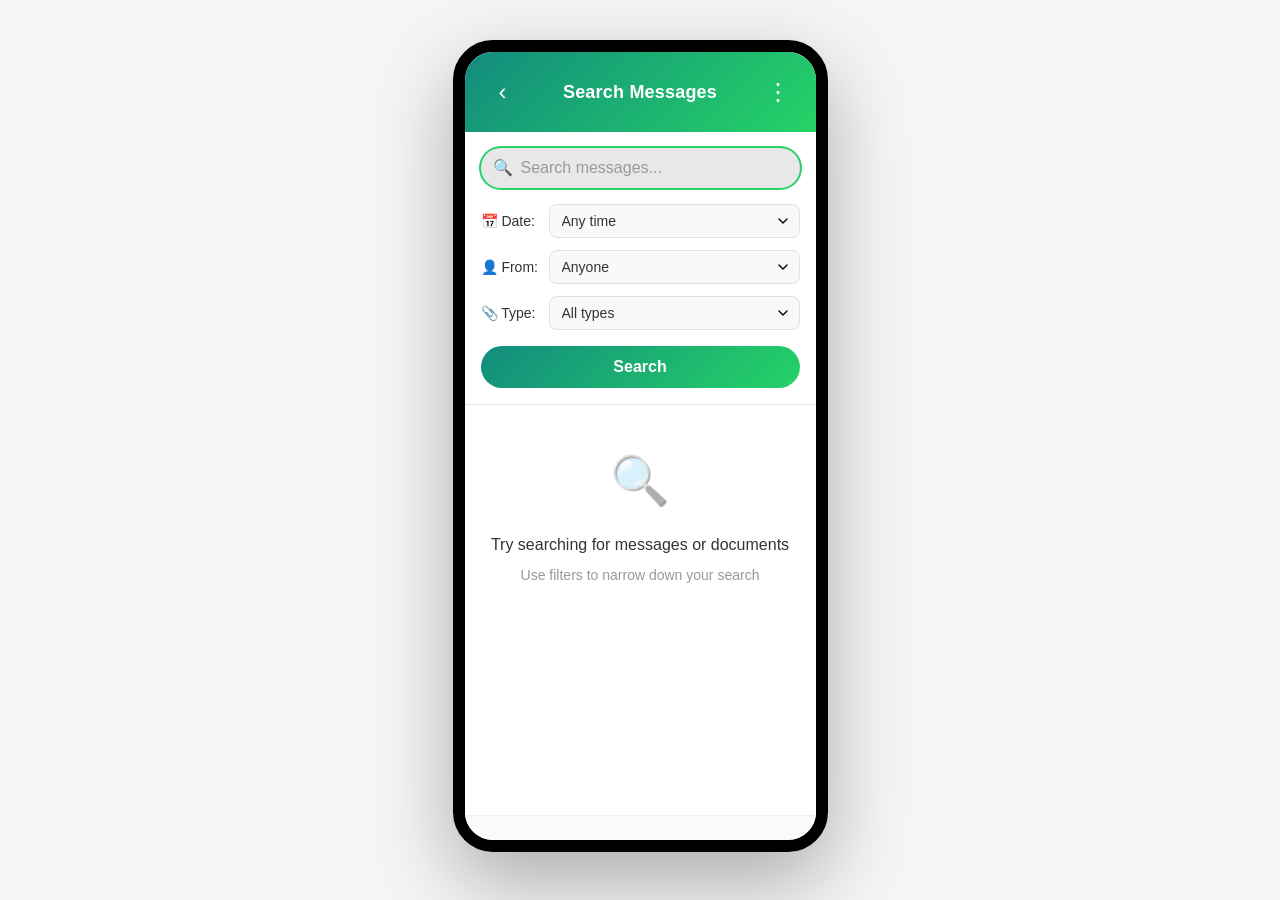
<file: task3_redesign/task3.html>
<!DOCTYPE html>
<html lang="en">
<head>
    <meta charset="UTF-8">
    <meta name="viewport" content="width=device-width, initial-scale=1.0">
    <title>WhatsApp Message Search - Redesigned</title>
    <link rel="stylesheet" href="task3.css">
</head>
<body>
    <!-- Mobile App Container: 375x812px - Standard iPhone dimensions -->
    <div class="mobile-container">
        
        <!-- Header Section: WhatsApp Style Navigation -->
        <header class="app-header">
            <div class="header-content">
                <button class="back-btn" id="backBtn" aria-label="Go back">
                    <span class="icon">‹</span>
                </button>
                <h1 class="header-title">Search Messages</h1>
                <button class="header-action" aria-label="More options">
                    <span class="icon">⋮</span>
                </button>
            </div>
        </header>

        <!-- Search Container: Main search interface -->
        <section class="search-section">
            <!-- Search Input Field: Where users type their query -->
            <div class="search-input-container">
                <span class="search-icon">🔍</span>
                <input 
                    type="text" 
                    id="searchInput" 
                    class="search-input" 
                    placeholder="Search messages..."
                    aria-label="Search messages"
                >
                <button class="clear-btn" id="clearBtn" aria-label="Clear search">
                    ✕
                </button>
            </div>

            <!-- Filter Controls: Advanced filtering options for refined search results -->
            <div class="filter-controls">
                <!-- Date Range Filter: Filter messages by time period -->
                <div class="filter-group">
                    <label for="dateFilter" class="filter-label">📅 Date:</label>
                    <select id="dateFilter" class="filter-select" aria-label="Filter by date range">
                        <option value="all">Any time</option>
                        <option value="24h">Last 24 hours</option>
                        <option value="week">Last week</option>
                        <option value="month">Last month</option>
                        <option value="custom">Custom range</option>
                    </select>
                </div>

                <!-- Sender Filter: Filter messages by who sent them -->
                <div class="filter-group">
                    <label for="senderFilter" class="filter-label">👤 From:</label>
                    <select id="senderFilter" class="filter-select" aria-label="Filter by sender">
                        <option value="all">Anyone</option>
                        <option value="sarah">Sarah</option>
                        <option value="john">John</option>
                        <option value="team">Team Chat</option>
                    </select>
                </div>

                <!-- Media Type Filter: Filter by message type (text, image, video, document) -->
                <div class="filter-group">
                    <label for="mediaFilter" class="filter-label">📎 Type:</label>
                    <select id="mediaFilter" class="filter-select" aria-label="Filter by media type">
                        <option value="all">All types</option>
                        <option value="text">Text only</option>
                        <option value="image">Images</option>
                        <option value="video">Videos</option>
                        <option value="document">Documents</option>
                    </select>
                </div>
            </div>

            <!-- Search Action Button: Trigger search with applied filters -->
            <button class="search-btn" id="searchBtn" aria-label="Search with filters">
                Search
            </button>
        </section>

        <!-- Results Container: Display search results or empty state -->
        <section class="results-section">
            
            <!-- Empty State: Shown when no search has been performed -->
            <div class="empty-state" id="emptyState">
                <div class="empty-state-icon">🔍</div>
                <p class="empty-state-text">Try searching for messages or documents</p>
                <p class="empty-state-subtext">Use filters to narrow down your search</p>
            </div>

            <!-- Results List: Contains search result cards -->
            <div class="results-list" id="resultsList">
                <!-- Messages will be dynamically inserted here by JavaScript -->
            </div>

            <!-- Loading State: Shown while search is in progress -->
            <div class="loading-state" id="loadingState">
                <div class="spinner"></div>
                <p>Searching...</p>
            </div>

            <!-- No Results State: Shown when search returns no matches -->
            <div class="no-results" id="noResults">
                <div class="no-results-icon">😕</div>
                <p class="no-results-text">No messages found</p>
                <p class="no-results-subtext">Try different keywords or adjust filters</p>
            </div>
        </section>

        <!-- Result Counter: Shows total number of results -->
        <div class="result-counter" id="resultCounter">
            <span id="resultCountText"></span>
        </div>
    </div>

    <!-- Sample Message Templates: Used by JavaScript to render search results -->
    <!-- Each message card includes: sender avatar, name, preview text with highlighting, timestamp, and media indicator -->
    <template id="messageTemplate">
        <div class="result-card">
            <!-- Avatar: Visual representation of the sender -->
            <div class="result-avatar" data-initial="">
            </div>
            
            <!-- Content Container: Message details -->
            <div class="result-content">
                <!-- Header: Sender name and timestamp -->
                <div class="result-header">
                    <span class="result-sender"></span>
                    <span class="result-time"></span>
                </div>
                
                <!-- Preview: Snippet of the message with keyword highlighting -->
                <div class="result-preview"></div>
                
                <!-- Media Badge: Indicates type of media (image, video, document) -->
                <div class="result-media-badge"></div>
            </div>
            
            <!-- Action Button: Navigate to this message in conversation -->
            <button class="result-action" aria-label="Jump to message">
                →
            </button>
        </div>
    </template>

    <script src="task3.js"></script>
</body>
</html>
</file>
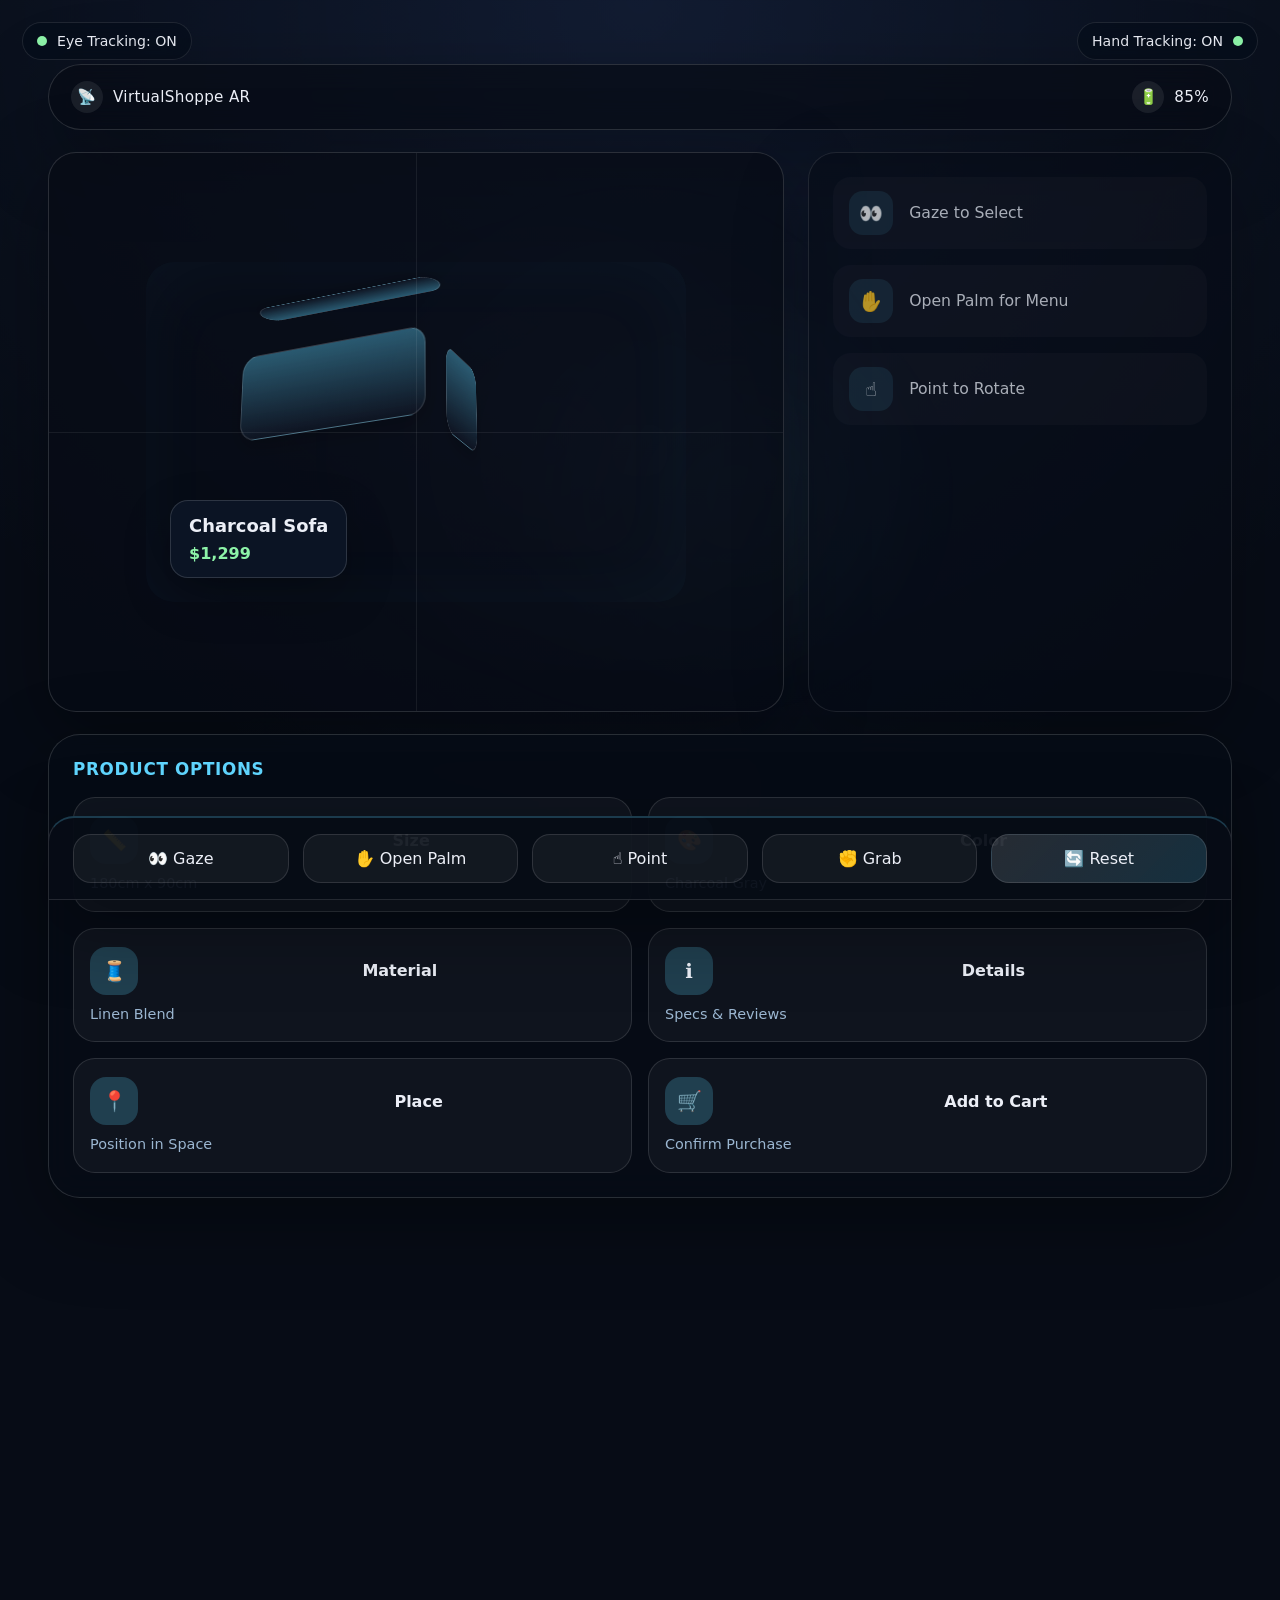
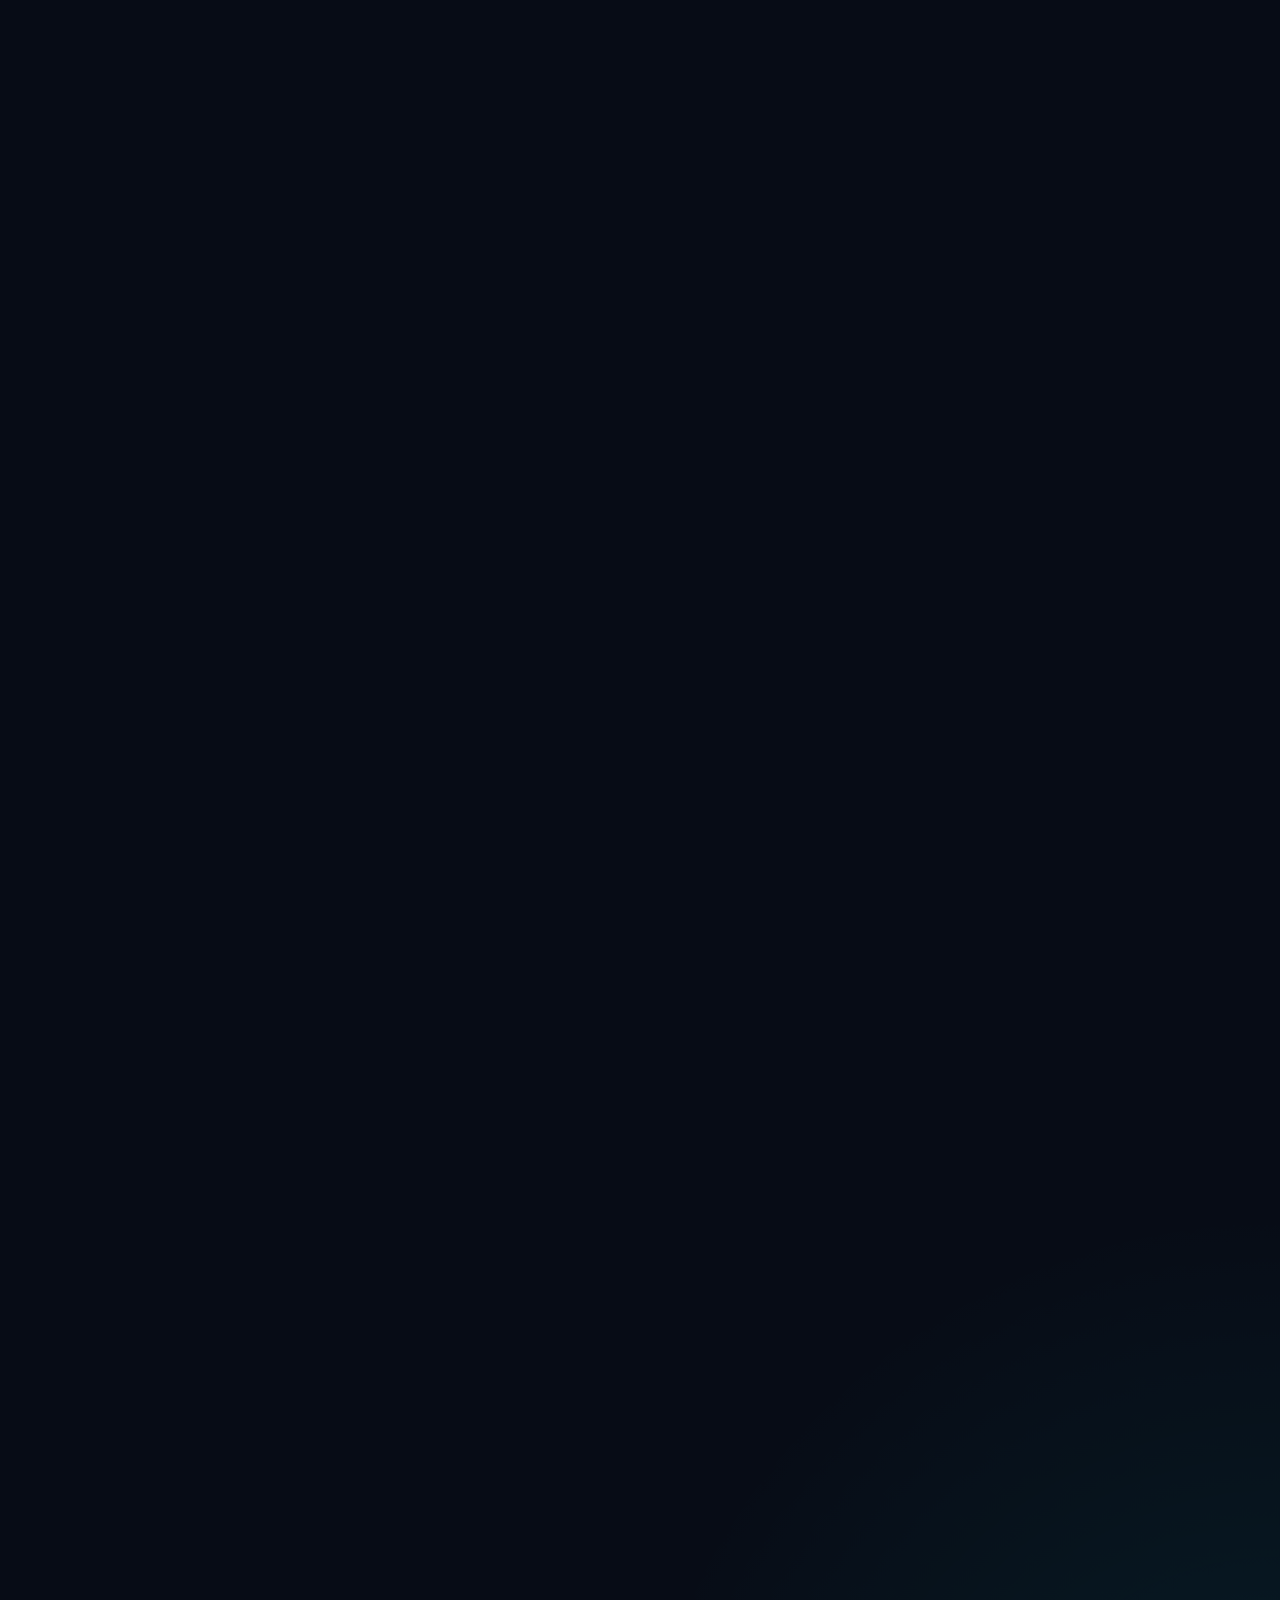
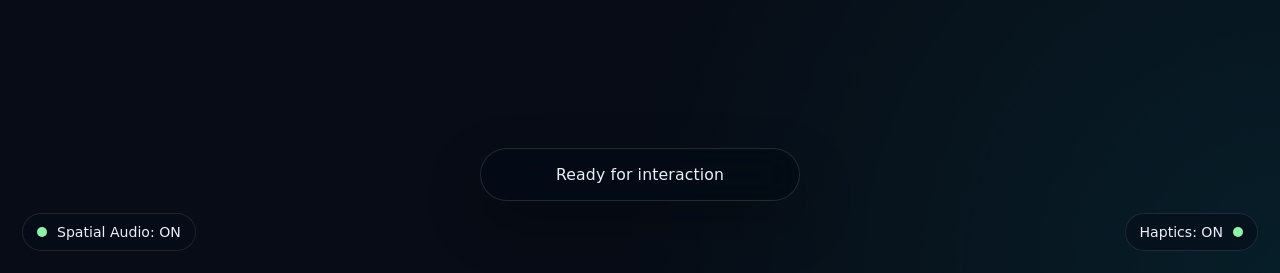
<file: task4/task4.html>
<!DOCTYPE html>
<html lang="en">
<head>
    <meta charset="UTF-8">
    <meta name="viewport" content="width=device-width, initial-scale=1.0">
    <title>VirtualShoppe AR - Spatial UI Prototype</title>
    <link rel="stylesheet" href="task4.css">
</head>
<body>
    <!-- VR Environment Container: Dark, immersive background simulating VR experience -->
    <div class="vr-environment">
        
        <!-- Background: Simulated 3D space with depth effect -->
        <div class="vr-background">
            <div class="bg-layer bg-layer-1"></div>
            <div class="bg-layer bg-layer-2"></div>
            <div class="bg-layer bg-layer-3"></div>
        </div>

        <!-- HUD (Heads-Up Display): Main interactive interface -->
        <div class="hud-container">

            <!-- Top Status Bar: Displays system information and battery status -->
            <div class="status-bar">
                <div class="status-item">
                    <span class="icon">📡</span>
                    <span class="text">VirtualShoppe AR</span>
                </div>
                <div class="status-item">
                    <span class="icon">🔋</span>
                    <span class="text">85%</span>
                </div>
            </div>

            <!-- Central Display Area: Main product visualization zone -->
            <div class="central-display">
                
                <!-- 3D Product Viewer: Where furniture is displayed and manipulated -->
                <div class="product-viewer" id="productViewer">
                    <div class="product-container" id="productContainer">
                        <!-- 3D Product Model Representation -->
                        <div class="furniture-item sofa" id="furnitureItem">
                            <div class="furniture-top"></div>
                            <div class="furniture-front"></div>
                            <div class="furniture-side"></div>
                        </div>
                        
                        <!-- Product Info Overlay: Shows current selection details -->
                        <div class="product-info" id="productInfo">
                            <div class="product-name">Modern Sofa</div>
                            <div class="product-price">$1,299</div>
                        </div>
                    </div>

                    <!-- Spatial Grid: Shows valid placement zones and measurements -->
                    <div class="spatial-grid" id="spatialGrid">
                        <div class="grid-line horizontal"></div>
                        <div class="grid-line vertical"></div>
                    </div>
                </div>

                <!-- Gesture Guide Panel: Educates user on available interactions -->
                <div class="gesture-guide" id="gestureGuide">
                    <div class="gesture-item">
                        <span class="gesture-icon">👀</span>
                        <span class="gesture-text">Gaze to Select</span>
                    </div>
                    <div class="gesture-item">
                        <span class="gesture-icon">✋</span>
                        <span class="gesture-text">Open Palm for Menu</span>
                    </div>
                    <div class="gesture-item">
                        <span class="gesture-icon">☝️</span>
                        <span class="gesture-text">Point to Rotate</span>
                    </div>
                </div>
            </div>

            <!-- Contextual Menu: Floats in user's field of view, reacts to attention -->
            <div class="contextual-menu" id="contextualMenu">
                <div class="menu-title">Product Options</div>
                <div class="menu-options">
                    
                    <!-- Size Option: Adjust furniture dimensions -->
                    <button class="menu-option size-option" id="sizeOption" 
                            data-action="size" aria-label="Adjust furniture size">
                        <span class="option-icon">📏</span>
                        <span class="option-label">Size</span>
                        <span class="option-desc">180cm x 90cm</span>
                    </button>

                    <!-- Color Option: Choose from available colors -->
                    <button class="menu-option color-option" id="colorOption" 
                            data-action="color" aria-label="Change furniture color">
                        <span class="option-icon">🎨</span>
                        <span class="option-label">Color</span>
                        <span class="option-desc">Charcoal Gray</span>
                    </button>

                    <!-- Material Option: Select material/fabric type -->
                    <button class="menu-option material-option" id="materialOption" 
                            data-action="material" aria-label="Change furniture material">
                        <span class="option-icon">🧵</span>
                        <span class="option-label">Material</span>
                        <span class="option-desc">Linen Blend</span>
                    </button>

                    <!-- Info Option: Display detailed product information -->
                    <button class="menu-option info-option" id="infoOption" 
                            data-action="info" aria-label="View product information">
                        <span class="option-icon">ℹ️</span>
                        <span class="option-label">Details</span>
                        <span class="option-desc">Specs & Reviews</span>
                    </button>

                    <!-- Placement Option: Adjust spatial positioning -->
                    <button class="menu-option placement-option" id="placementOption" 
                            data-action="placement" aria-label="Adjust furniture placement">
                        <span class="option-icon">📍</span>
                        <span class="option-label">Place</span>
                        <span class="option-desc">Position in Space</span>
                    </button>

                    <!-- Cart Option: Add item to shopping cart -->
                    <button class="menu-option cart-option" id="cartOption" 
                            data-action="cart" aria-label="Add to cart">
                        <span class="option-icon">🛒</span>
                        <span class="option-label">Add to Cart</span>
                        <span class="option-desc">Confirm Purchase</span>
                    </button>
                </div>
            </div>

            <!-- Size Control Panel: Appears when size adjustment is selected -->
            <div class="control-panel size-panel" id="sizePanel">
                <div class="panel-header">Adjust Dimensions</div>
                <div class="size-control">
                    <label>Width</label>
                    <input type="range" id="widthSlider" min="140" max="220" value="180" 
                           class="control-slider" aria-label="Width slider">
                    <span class="value-display" id="widthValue">180</span> cm
                </div>
                <div class="size-control">
                    <label>Depth</label>
                    <input type="range" id="depthSlider" min="60" max="120" value="90" 
                           class="control-slider" aria-label="Depth slider">
                    <span class="value-display" id="depthValue">90</span> cm
                </div>
                <div class="size-control">
                    <label>Height</label>
                    <input type="range" id="heightSlider" min="70" max="100" value="85" 
                           class="control-slider" aria-label="Height slider">
                    <span class="value-display" id="heightValue">85</span> cm
                </div>
                <button class="apply-btn" id="applySizeBtn">Apply Changes</button>
            </div>

            <!-- Color Selection Panel: Appears when color adjustment is selected -->
            <div class="control-panel color-panel" id="colorPanel">
                <div class="panel-header">Select Color</div>
                <div class="color-options">
                    <button class="color-swatch" id="colorCharcoal" data-color="charcoal" 
                            style="background-color: #3a3a3a;" aria-label="Charcoal gray"></button>
                    <button class="color-swatch" id="colorWhite" data-color="white" 
                            style="background-color: #e8e8e8;" aria-label="Pearl white"></button>
                    <button class="color-swatch" id="colorNavy" data-color="navy" 
                            style="background-color: #1a3a4a;" aria-label="Navy blue"></button>
                    <button class="color-swatch" id="colorCream" data-color="cream" 
                            style="background-color: #d4c4a8;" aria-label="Cream beige"></button>
                    <button class="color-swatch" id="colorTeal" data-color="teal" 
                            style="background-color: #2a7a8a;" aria-label="Teal green"></button>
                </div>
                <button class="apply-btn" id="applyColorBtn">Apply Color</button>
            </div>

            <!-- Information Panel: Displays detailed product specs and reviews -->
            <div class="control-panel info-panel" id="infoPanel">
                <div class="panel-header">Product Details</div>
                <div class="info-content">
                    <div class="info-section">
                        <h4>Specifications</h4>
                        <ul>
                            <li>Material: Premium Linen Blend</li>
                            <li>Frame: Hardwood + Metal Springs</li>
                            <li>Dimensions: 180×90×85 cm</li>
                            <li>Weight: 45 kg</li>
                            <li>Color Options: 5+ colors</li>
                        </ul>
                    </div>
                    <div class="info-section">
                        <h4>Features</h4>
                        <ul>
                            <li>✓ Removable Cushion Covers</li>
                            <li>✓ Modular Design</li>
                            <li>✓ British Craftsmanship</li>
                            <li>✓ 12-Year Warranty</li>
                        </ul>
                    </div>
                </div>
                <button class="apply-btn" id="closeInfoBtn">Close</button>
            </div>

            <!-- Placement Grid Panel: Shows spatial placement options -->
            <div class="control-panel placement-panel" id="placementPanel">
                <div class="panel-header">Room Placement</div>
                <div class="room-preview">
                    <!-- Top-down room view showing furniture placement -->
                    <div class="room-canvas">
                        <div class="room-wall wall-top"></div>
                        <div class="room-wall wall-left"></div>
                        <div class="room-wall wall-right"></div>
                        <div class="room-wall wall-bottom"></div>
                        <div class="furniture-preview" id="furniturePreview"></div>
                    </div>
                </div>
                <div class="placement-buttons">
                    <button class="placement-preset" id="placementA" data-position="a">Position A</button>
                    <button class="placement-preset" id="placementB" data-position="b">Position B</button>
                    <button class="placement-preset" id="placementC" data-position="c">Position C</button>
                </div>
                <button class="apply-btn" id="applyPlacementBtn">Apply Placement</button>
            </div>

            <!-- Bottom Control Bar: Gesture simulation buttons for web prototype -->
            <div class="control-bar">
                <button class="control-btn" id="gazeBtn" aria-label="Simulate gaze selection">
                    👀 Gaze
                </button>
                <button class="control-btn" id="palmBtn" aria-label="Simulate palm gesture">
                    ✋ Open Palm
                </button>
                <button class="control-btn" id="pointBtn" aria-label="Simulate pointing gesture">
                    ☝️ Point
                </button>
                <button class="control-btn" id="grabBtn" aria-label="Simulate grab gesture">
                    ✊ Grab
                </button>
                <button class="control-btn reset-btn" id="resetBtn" aria-label="Reset view">
                    🔄 Reset
                </button>
            </div>

            <!-- Interaction Feedback Panel: Shows detected gestures and actions -->
            <div class="interaction-feedback" id="interactionFeedback">
                <div class="feedback-label">Ready for interaction</div>
            </div>

        </div>

        <!-- Corner Indicators: Show system state and tracking status -->
        <div class="corner-indicator top-left">
            <span class="indicator-dot"></span>
            <span>Eye Tracking: ON</span>
        </div>
        <div class="corner-indicator top-right">
            <span>Hand Tracking: ON</span>
            <span class="indicator-dot"></span>
        </div>
        <div class="corner-indicator bottom-left">
            <span class="indicator-dot"></span>
            <span>Spatial Audio: ON</span>
        </div>
        <div class="corner-indicator bottom-right">
            <span>Haptics: ON</span>
            <span class="indicator-dot"></span>
        </div>

    </div>

    <script src="task4.js"></script>
</body>
</html>
</file>
<file: task3_redesign/task3.css>
/* ========================================
   Task 3: WhatsApp Message Search Redesign
   CSS Stylesheet
   
   Design Philosophy:
   - Mobile-first approach (375x812px iPhone dimensions)
   - Minimalist design following WhatsApp's aesthetic
   - Accessibility-focused with clear contrast and readable typography
   - Touch-friendly interface with appropriate target sizes
   ======================================== */

/* ========================================
   1. GLOBAL STYLES & RESET
   ======================================== */

* {
    margin: 0;
    padding: 0;
    box-sizing: border-box;
}

body {
    font-family: -apple-system, BlinkMacSystemFont, 'Segoe UI', Roboto, Oxygen, Ubuntu, Cantarell, sans-serif;
    background-color: #f5f5f5;
    color: #333;
    line-height: 1.5;
}

/* ========================================
   2. MOBILE CONTAINER
   
   Purpose: Simulates an iPhone screen (375x812px)
   - Centered on desktop for demonstration
   - Box shadow creates visual separation
   - Rounded corners match modern phone design
   ======================================== */

.mobile-container {
    /* iPhone SE/11 dimensions (375x812px) */
    width: 375px;
    height: 812px;
    
    /* Centered on screen */
    margin: 20px auto;
    
    /* Visual separation and depth */
    background-color: #fff;
    border-radius: 40px;
    box-shadow: 0 20px 60px rgba(0, 0, 0, 0.3);
    
    /* Create internal scroll area */
    overflow: hidden;
    display: flex;
    flex-direction: column;
    
    /* Add status bar simulation */
    border: 12px solid #000;
}

/* ========================================
   3. APP HEADER
   
   Purpose: Navigation header consistent with WhatsApp
   - Fixed positioning for persistent navigation
   - Green accent color (#25D366) matches WhatsApp brand
   - Flexbox layout for alignment
   ======================================== */

.app-header {
    /* Fixed header that stays at top when scrolling */
    background: linear-gradient(135deg, #128c7e 0%, #25D366 100%);
    color: white;
    padding: 12px 0;
    box-shadow: 0 2px 8px rgba(0, 0, 0, 0.1);
    flex-shrink: 0;
}

.header-content {
    /* Flexbox layout for header elements */
    display: flex;
    align-items: center;
    justify-content: space-between;
    padding: 8px 16px;
    height: 56px;
}

.header-title {
    /* Main title styling */
    font-size: 18px;
    font-weight: 600;
    flex: 1;
    text-align: center;
    letter-spacing: 0.2px;
}

.back-btn,
.header-action {
    /* Header buttons: back and menu */
    background: none;
    border: none;
    color: white;
    font-size: 24px;
    cursor: pointer;
    padding: 8px;
    width: 44px;
    height: 44px;
    
    /* Touch-friendly size: 44x44px minimum for WCAG compliance */
    display: flex;
    align-items: center;
    justify-content: center;
    
    /* Smooth interaction feedback */
    transition: opacity 0.2s ease;
    border-radius: 50%;
}

.back-btn:active,
.header-action:active {
    opacity: 0.7;
    background-color: rgba(255, 255, 255, 0.2);
}

/* ========================================
   4. SEARCH SECTION
   
   Purpose: Main search interface with input and filters
   - Organized layout with clear visual hierarchy
   - Consistent spacing using 8px grid system
   - Responsive filter layout
   ======================================== */

.search-section {
    padding: 16px;
    background-color: #fff;
    border-bottom: 1px solid #e5e5e5;
    flex-shrink: 0;
}

/* Search Input Container: Text field with icons */
.search-input-container {
    position: relative;
    display: flex;
    align-items: center;
    background-color: #f0f0f0;
    border-radius: 24px;
    padding: 0 12px;
    margin-bottom: 16px;
    height: 40px;
    
    /* Visual feedback on focus */
    transition: background-color 0.2s ease;
}

.search-input-container:focus-within {
    background-color: #e8e8e8;
    box-shadow: 0 0 0 2px #25D366;
}

.search-icon {
    font-size: 16px;
    margin-right: 8px;
    color: #999;
}

.search-input {
    /* Input field styling */
    flex: 1;
    border: none;
    background: none;
    font-size: 16px;
    outline: none;
    color: #333;
    padding: 8px 0;
}

.search-input::placeholder {
    color: #999;
}

.clear-btn {
    /* Clear button: removes search text */
    background: none;
    border: none;
    color: #999;
    font-size: 18px;
    cursor: pointer;
    padding: 0;
    width: 24px;
    height: 24px;
    display: flex;
    align-items: center;
    justify-content: center;
    transition: color 0.2s ease;
}

.clear-btn:active {
    color: #333;
}

/* Filter Controls: Advanced search options */
.filter-controls {
    display: flex;
    flex-direction: column;
    gap: 12px;
    margin-bottom: 16px;
}

.filter-group {
    display: flex;
    align-items: center;
    gap: 8px;
}

.filter-label {
    /* Labels for filter dropdowns */
    font-size: 14px;
    font-weight: 500;
    color: #333;
    min-width: 60px;
    white-space: nowrap;
}

.filter-select {
    /* Dropdown menus for each filter type */
    flex: 1;
    padding: 8px 12px;
    border: 1px solid #e0e0e0;
    border-radius: 8px;
    font-size: 14px;
    color: #333;
    background-color: #f9f9f9;
    cursor: pointer;
    
    /* Smooth styling transitions */
    transition: border-color 0.2s ease, background-color 0.2s ease;
    
    /* Remove default appearance on some browsers */
    appearance: none;
    -webkit-appearance: none;
    padding-right: 24px;
    background-image: url("data:image/svg+xml;charset=UTF-8,%3csvg xmlns='http://www.w3.org/2000/svg' viewBox='0 0 24 24' fill='none' stroke='currentColor' stroke-width='2' stroke-linecap='round' stroke-linejoin='round'%3e%3cpolyline points='6 9 12 15 18 9'%3e%3c/polyline%3e%3c/svg%3e");
    background-repeat: no-repeat;
    background-position: right 8px center;
    background-size: 16px;
}

.filter-select:focus {
    outline: none;
    border-color: #25D366;
    background-color: #fff;
}

.filter-select:hover {
    border-color: #ccc;
}

/* Search Button: Triggers the search operation */
.search-btn {
    /* Primary action button */
    width: 100%;
    padding: 12px 16px;
    background: linear-gradient(135deg, #128c7e 0%, #25D366 100%);
    color: white;
    border: none;
    border-radius: 24px;
    font-size: 16px;
    font-weight: 600;
    cursor: pointer;
    transition: opacity 0.2s ease, transform 0.1s ease;
    
    /* Touch feedback */
    active: pointer-events, none;
}

.search-btn:active {
    opacity: 0.8;
    transform: scale(0.98);
}

.search-btn:disabled {
    opacity: 0.5;
    cursor: not-allowed;
}

/* ========================================
   5. RESULTS SECTION
   
   Purpose: Display search results with multiple states
   - Empty state: guidance when no search performed
   - Loading state: feedback while searching
   - No results: helpful message when no matches found
   - Results list: scrollable container for result cards
   ======================================== */

.results-section {
    flex: 1;
    overflow-y: auto;
    background-color: #fff;
    display: flex;
    flex-direction: column;
}

/* Empty State: Initial state before search */
.empty-state {
    display: flex;
    flex-direction: column;
    align-items: center;
    justify-content: center;
    padding: 40px 20px;
    text-align: center;
    color: #999;
}

.empty-state-icon {
    font-size: 48px;
    margin-bottom: 16px;
    opacity: 0.5;
}

.empty-state-text {
    font-size: 16px;
    font-weight: 500;
    color: #333;
    margin-bottom: 8px;
}

.empty-state-subtext {
    font-size: 14px;
    color: #999;
}

/* Loading State: Visual feedback while searching */
.loading-state {
    display: none;
    flex: 1;
    align-items: center;
    justify-content: center;
    flex-direction: column;
    padding: 40px 20px;
    text-align: center;
    color: #999;
}

.loading-state.active {
    display: flex;
}

.spinner {
    /* Animated loading spinner */
    width: 40px;
    height: 40px;
    border: 4px solid #f0f0f0;
    border-top: 4px solid #25D366;
    border-radius: 50%;
    animation: spin 1s linear infinite;
    margin-bottom: 16px;
}

@keyframes spin {
    0% { transform: rotate(0deg); }
    100% { transform: rotate(360deg); }
}

/* No Results State: When search returns empty */
.no-results {
    display: none;
    flex: 1;
    align-items: center;
    justify-content: center;
    flex-direction: column;
    padding: 40px 20px;
    text-align: center;
    color: #999;
}

.no-results.active {
    display: flex;
}

.no-results-icon {
    font-size: 48px;
    margin-bottom: 16px;
    opacity: 0.5;
}

.no-results-text {
    font-size: 16px;
    font-weight: 500;
    color: #333;
    margin-bottom: 8px;
}

.no-results-subtext {
    font-size: 14px;
    color: #999;
}

/* Results List: Container for search result cards */
.results-list {
    width: 100%;
    padding: 8px 0;
}

/* ========================================
   6. RESULT CARD
   
   Purpose: Individual search result display
   - Shows message preview with context
   - Uses avatar + initials for sender identification
   - Includes timestamp and media indicator
   - Interactive element to navigate to message
   ======================================== */

.result-card {
    /* Container for each search result */
    display: flex;
    align-items: flex-start;
    padding: 12px 16px;
    border-bottom: 1px solid #f0f0f0;
    cursor: pointer;
    transition: background-color 0.2s ease;
    
    /* Hover feedback for desktop, touch feedback for mobile */
    gap: 12px;
}

.result-card:active {
    background-color: #f5f5f5;
}

.result-card:last-child {
    border-bottom: none;
}

/* Avatar: Visual representation of sender */
.result-avatar {
    width: 44px;
    height: 44px;
    border-radius: 50%;
    background: linear-gradient(135deg, #25D366 0%, #128c7e 100%);
    color: white;
    display: flex;
    align-items: center;
    justify-content: center;
    font-weight: 600;
    font-size: 16px;
    flex-shrink: 0;
}

/* Content Container: Message details */
.result-content {
    flex: 1;
    min-width: 0;
}

/* Header: Sender name and timestamp */
.result-header {
    display: flex;
    justify-content: space-between;
    align-items: baseline;
    margin-bottom: 4px;
    gap: 8px;
}

.result-sender {
    font-weight: 600;
    color: #333;
    font-size: 15px;
}

.result-time {
    font-size: 12px;
    color: #999;
    white-space: nowrap;
}

/* Preview: Message snippet with highlighted keyword */
.result-preview {
    font-size: 14px;
    color: #555;
    line-height: 1.4;
    
    /* Prevent text overflow on small screens */
    overflow: hidden;
    text-overflow: ellipsis;
    display: -webkit-box;
    -webkit-line-clamp: 2;
    -webkit-box-orient: vertical;
    word-break: break-word;
}

/* Highlight searched keyword in preview */
.result-preview ::highlight(search-results) {
    background-color: #fff3cd;
    color: #333;
    font-weight: 600;
}

/* Media Badge: Indicator for message type */
.result-media-badge {
    display: inline-block;
    font-size: 12px;
    color: #25D366;
    font-weight: 500;
    margin-top: 4px;
}

/* Action Button: Navigate to message */
.result-action {
    background: none;
    border: none;
    color: #25D366;
    font-size: 20px;
    cursor: pointer;
    padding: 8px;
    width: 44px;
    height: 44px;
    
    /* Center the icon */
    display: flex;
    align-items: center;
    justify-content: center;
    
    /* Touch-friendly size */
    border-radius: 50%;
    transition: background-color 0.2s ease;
    flex-shrink: 0;
}

.result-action:active {
    background-color: #f0f0f0;
}

/* ========================================
   7. RESULT COUNTER
   
   Purpose: Display number of results found
   - Positioned at bottom of results section
   - Provides quick information about result count
   ======================================== */

.result-counter {
    padding: 12px 16px;
    text-align: center;
    font-size: 12px;
    color: #999;
    background-color: #fafafa;
    border-top: 1px solid #f0f0f0;
    flex-shrink: 0;
}

#resultCountText {
    font-weight: 500;
}

/* ========================================
   8. UTILITY STATES
   
   Purpose: Control visibility of UI elements
   ======================================== */

.hidden {
    display: none !important;
}

.visible {
    display: block !important;
}

/* ========================================
   9. RESPONSIVE DESIGN & ACCESSIBILITY
   
   Purpose: Ensure usability across devices and for all users
   ======================================== */

/* Tablet and larger screens: Show larger mockup */
@media (min-width: 768px) {
    .mobile-container {
        margin: 40px auto;
        box-shadow: 0 30px 80px rgba(0, 0, 0, 0.3);
    }
}

/* Reduced Motion: Respect prefers-reduced-motion setting */
@media (prefers-reduced-motion: reduce) {
    * {
        animation-duration: 0.01ms !important;
        animation-iteration-count: 1 !important;
        transition-duration: 0.01ms !important;
    }
}

/* High Contrast Mode: Improve visibility in high contrast */
@media (prefers-contrast: more) {
    .search-input-container {
        border: 2px solid #333;
    }
    
    .filter-select {
        border-width: 2px;
    }
    
    .search-btn {
        border: 2px solid #000;
    }
}

/* Dark Mode Support: Respect system dark mode preference */
@media (prefers-color-scheme: dark) {
    .mobile-container,
    .search-section,
    .results-section {
        background-color: #1a1a1a;
        color: #e0e0e0;
    }
    
    .search-input {
        color: #e0e0e0;
    }
    
    .search-input-container {
        background-color: #333;
    }
    
    .result-preview {
        color: #ccc;
    }
    
    .filter-select {
        background-color: #333;
        color: #e0e0e0;
        border-color: #555;
    }
}
</file>
<file: task4/task4.css>
/* Task 4 AR/VR Prototype CSS
   This stylesheet creates a dark immersive environment with HUD styling,
   spatial depth cues, and responsive transitions to simulate AR/VR interactions. */

:root {
    color-scheme: dark;
    --bg: #070c16;
    --surface: rgba(14, 24, 40, 0.85);
    --surface-strong: rgba(6, 16, 32, 0.96);
    --text: #eceff7;
    --accent: #60d6ff;
    --accent-strong: #75e8ff;
    --success: #8df3a8;
    --warning: #ffd475;
    --muted: #9bb6d1;
    --border: rgba(255, 255, 255, 0.14);
    --shadow: 0 24px 80px rgba(0, 0, 0, 0.35);
    --radius: 24px;
    --panel-radius: 28px;
}

* {
    box-sizing: border-box;
}

html, body {
    margin: 0;
    min-height: 100%;
    font-family: Inter, system-ui, -apple-system, BlinkMacSystemFont, "Segoe UI", sans-serif;
    background: radial-gradient(circle at top, rgba(98, 144, 255, 0.12), transparent 24%),
                radial-gradient(circle at bottom right, rgba(0, 244, 255, 0.08), transparent 18%),
                var(--bg);
    color: var(--text);
}

body {
    overflow-x: hidden;
    overflow-y: auto;
}

button {
    font: inherit;
    color: inherit;
    background: none;
    border: none;
    cursor: pointer;
}

button:focus-visible,
input:focus-visible {
    outline: 2px solid var(--accent);
    outline-offset: 4px;
}

.vr-environment {
    position: relative;
    width: 100%;
    min-height: 100vh;
    overflow: visible;
    display: flex;
    align-items: flex-start;
    justify-content: center;
    padding: 40px 0;
}

.vr-background {
    position: fixed;
    inset: 0;
    overflow: hidden;
    z-index: 0;
}

.bg-layer {
    position: absolute;
    inset: 0;
    background: radial-gradient(circle, rgba(255,255,255,0.05), transparent 35%);
    filter: blur(18px);
    opacity: 0.45;
    transform: scale(1.2);
}

.bg-layer-2 {
    background: radial-gradient(circle, rgba(96,214,255,0.2), transparent 38%);
    top: 10%;
    left: 15%;
    transform: scale(0.9);
    opacity: 0.28;
}

.bg-layer-3 {
    background: radial-gradient(circle, rgba(189, 178, 255, 0.18), transparent 28%);
    top: 0;
    right: 14%;
    transform: scale(1.3);
    opacity: 0.2;
}

.hud-container {
    position: relative;
    width: min(100%, 1500px);
    margin: 0 auto;
    padding: 24px 48px;
    display: grid;
    gap: 22px;
    grid-template-columns: 1fr;
    z-index: 1;
}

.status-bar {
    display: flex;
    justify-content: space-between;
    gap: 16px;
    padding: 16px 22px;
    background: rgba(7, 12, 22, 0.72);
    border: 1px solid var(--border);
    border-radius: 999px;
    box-shadow: var(--shadow);
    backdrop-filter: blur(14px);
}

.status-item {
    display: inline-flex;
    align-items: center;
    gap: 10px;
    font-size: 0.95rem;
    letter-spacing: 0.02em;
}

.status-item .icon {
    display: inline-flex;
    align-items: center;
    justify-content: center;
    width: 32px;
    height: 32px;
    border-radius: 50%;
    background: rgba(255,255,255,0.08);
}

.central-display {
    display: grid;
    gap: 24px;
    grid-template-columns: 1.65fr 0.95fr;
    min-height: 560px;
}

.product-viewer {
    position: relative;
    padding: 28px;
    background: rgba(7, 12, 22, 0.72);
    border: 1px solid var(--border);
    border-radius: var(--panel-radius);
    box-shadow: var(--shadow);
    overflow: hidden;
    min-height: 520px;
    display: flex;
    align-items: center;
    justify-content: center;
}

.product-container {
    position: relative;
    width: min(540px, 90vw);
    height: 340px;
    perspective: 1400px;
    transition: transform 0.24s ease-out;
}

.product-container::before {
    content: "";
    position: absolute;
    inset: 0;
    border-radius: 28px;
    box-shadow: inset 0 0 80px rgba(96, 214, 255, 0.04);
    pointer-events: none;
}

.furniture-item {
    position: absolute;
    inset: 25% 20%;
    transform-style: preserve-3d;
    transform: rotateX(20deg) rotateY(-24deg) scale3d(1, 1, 1);
    transition: transform 0.22s ease, opacity 0.25s ease;
    width: 200px;
    height: 100px;
}

.furniture-item.sofa {
    transform: rotateX(20deg) rotateY(-24deg) translateZ(0) scale3d(1,1,1);
}

.furniture-item > div {
    position: absolute;
    background: linear-gradient(180deg, rgba(96,214,255,0.48), rgba(10,36,68,0.9));
    border: 1px solid rgba(255,255,255,0.16);
    box-shadow: 0 8px 24px rgba(0,0,0,0.22);
    border-radius: 18px;
}

.furniture-top {
    width: 100%;
    height: 34px;
    top: 0;
    left: 0;
    transform: rotateX(90deg) translateZ(50px);
    transform-origin: top center;
}

.furniture-front {
    width: 100%;
    height: 90px;
    bottom: 0;
    left: 0;
    transform: translateZ(50px);
}

.furniture-side {
    width: 80px;
    height: 90px;
    right: -40px;
    bottom: 0;
    transform: rotateY(90deg) translateZ(40px);
    transform-origin: left center;
}

.product-info {
    position: absolute;
    left: 24px;
    bottom: 24px;
    padding: 14px 18px;
    background: rgba(12, 22, 38, 0.92);
    backdrop-filter: blur(12px);
    border: 1px solid rgba(255,255,255,0.14);
    border-radius: 18px;
    max-width: 240px;
    box-shadow: 0 18px 48px rgba(0,0,0,0.24);
}

.product-name {
    font-size: 1.12rem;
    font-weight: 700;
    margin-bottom: 8px;
}

.product-price {
    color: var(--success);
    font-weight: 600;
}

.spatial-grid {
    position: absolute;
    inset: 0;
    pointer-events: none;
}

.grid-line {
    position: absolute;
    background: rgba(255,255,255,0.07);
}

.grid-line.horizontal {
    left: 0;
    right: 0;
    top: 50%;
    height: 1px;
}

.grid-line.vertical {
    top: 0;
    bottom: 0;
    left: 50%;
    width: 1px;
}

.gesture-guide {
    display: grid;
    gap: 16px;
    padding: 24px;
    background: rgba(7, 12, 22, 0.82);
    border: 1px solid var(--border);
    border-radius: var(--panel-radius);
    align-content: start;
    min-width: 260px;
    box-shadow: var(--shadow);
    opacity: 0.7;
}

.gesture-item {
    display: flex;
    align-items: center;
    gap: 16px;
    padding: 14px 16px;
    border-radius: 18px;
    background: rgba(255,255,255,0.03);
    cursor: default;
    pointer-events: none;
}

.gesture-icon {
    width: 44px;
    height: 44px;
    display: grid;
    place-items: center;
    border-radius: 14px;
    background: rgba(96,214,255,0.12);
    font-size: 1.2rem;
}

.gesture-text {
    font-size: 0.98rem;
    line-height: 1.4;
}

.contextual-menu {
    display: grid;
    gap: 18px;
    padding: 24px;
    background: rgba(7, 12, 22, 0.84);
    border: 1px solid rgba(255,255,255,0.14);
    border-radius: 32px;
    box-shadow: var(--shadow);
    backdrop-filter: blur(16px);
    transform: translateZ(20px);
}

.menu-title {
    font-size: 1.05rem;
    letter-spacing: 0.04em;
    text-transform: uppercase;
    color: var(--accent);
    font-weight: 700;
}

.menu-options {
    display: grid;
    grid-template-columns: repeat(2, minmax(0, 1fr));
    gap: 16px;
}

.menu-option {
    display: grid;
    grid-template-columns: auto 1fr;
    gap: 10px;
    align-items: center;
    padding: 18px 16px;
    background: rgba(255,255,255,0.04);
    border: 1px solid rgba(255,255,255,0.12);
    border-radius: 22px;
    transition: transform 0.18s ease, background 0.18s ease, border-color 0.18s ease, box-shadow 0.18s ease;
    min-height: 90px;
    cursor: pointer;
}

.menu-option:hover,
.menu-option.active {
    transform: translateY(-4px) scale(1.01);
    background: rgba(96,214,255,0.14);
    border-color: rgba(96,214,255,0.32);
    box-shadow: 0 20px 40px rgba(0, 134, 192, 0.08);
}

.option-icon {
    width: 48px;
    height: 48px;
    display: grid;
    place-items: center;
    border-radius: 16px;
    background: rgba(96,214,255,0.22);
    font-size: 1.25rem;
}

.option-label {
    font-weight: 700;
}

.option-desc {
    color: var(--muted);
    font-size: 0.9rem;
    line-height: 1.3;
}

.control-panel {
    position: relative;
    width: 360px;
    max-width: 100%;
    margin-top: 24px;
    padding: 24px;
    background: rgba(6, 16, 30, 0.95);
    border: 1px solid rgba(255,255,255,0.1);
    border-radius: 28px;
    box-shadow: var(--shadow);
    backdrop-filter: blur(22px);
    opacity: 0;
    pointer-events: none;
    transform: translateY(24px) scale(0.98);
    transition: opacity 0.22s ease, transform 0.22s ease;
    z-index: 5;
}

.control-panel.active {
    opacity: 1;
    pointer-events: auto;
    transform: translateY(0) scale(1);
}

.panel-header {
    font-weight: 800;
    margin-bottom: 18px;
    letter-spacing: 0.02em;
}

.size-control,
.color-options,
.info-content,
.placement-buttons {
    display: grid;
    gap: 16px;
}

.control-slider {
    width: 100%;
    accent-color: var(--accent);
}

.value-display {
    font-weight: 700;
    color: var(--accent-strong);
}

.apply-btn {
    width: 100%;
    margin-top: 8px;
    padding: 14px 18px;
    border-radius: 18px;
    background: linear-gradient(135deg, rgba(96,214,255,0.95), rgba(59,161,255,0.86));
    color: #040b14;
    font-weight: 700;
    box-shadow: 0 18px 30px rgba(25, 144, 255, 0.26);
    transition: transform 0.18s ease;
}

.apply-btn:hover {
    transform: translateY(-1px);
}

.color-options {
    grid-template-columns: repeat(3, minmax(0, 1fr));
}

.color-swatch {
    width: 100%;
    aspect-ratio: 1;
    border-radius: 18px;
    border: 2px solid rgba(255,255,255,0.12);
    transition: transform 0.18s ease, border-color 0.18s ease;
}

.color-swatch:hover,
.color-swatch.active {
    transform: scale(1.05);
    border-color: var(--accent);
}

.info-content {
    max-height: 320px;
    overflow: hidden;
}

.info-section h4 {
    margin: 0 0 8px;
    font-size: 1rem;
}

.info-section ul {
    margin: 0;
    padding-left: 18px;
    color: var(--muted);
    line-height: 1.65;
}

.room-preview {
    background: rgba(255,255,255,0.04);
    border: 1px solid rgba(255,255,255,0.08);
    border-radius: 22px;
    padding: 18px;
}

.room-canvas {
    position: relative;
    width: 100%;
    aspect-ratio: 1.03;
    background: linear-gradient(180deg, rgba(35, 51, 77, 0.88), rgba(13, 22, 38, 0.95));
    border-radius: 20px;
    overflow: hidden;
}

.room-wall {
    position: absolute;
    background: rgba(96,214,255,0.08);
}

.wall-top { top: 8px; left: 12px; right: 12px; height: 16px; }
.wall-bottom { bottom: 8px; left: 12px; right: 12px; height: 16px; }
.wall-left { top: 12px; bottom: 12px; left: 8px; width: 16px; }
.wall-right { top: 12px; bottom: 12px; right: 8px; width: 16px; }

.furniture-preview {
    position: absolute;
    width: 16%;
    aspect-ratio: 1.6;
    background: rgba(96,214,255,0.24);
    border: 1px solid rgba(96,214,255,0.44);
    border-radius: 14px;
    top: 50%;
    left: 50%;
    transform: translate(-50%, -50%);
    transition: transform 0.24s ease, background 0.18s ease;
}

.placement-preset {
    width: 100%;
    padding: 12px 14px;
    border-radius: 16px;
    background: rgba(255,255,255,0.04);
    color: var(--text);
    border: 1px solid rgba(255,255,255,0.12);
}

.placement-preset:hover,
.placement-preset.active {
    background: rgba(96,214,255,0.14);
    border-color: rgba(96,214,255,0.32);
}

.control-bar {
    position: sticky;
    bottom: 0;
    display: grid;
    grid-template-columns: repeat(5, minmax(0, 1fr));
    gap: 14px;
    padding: 16px 24px;
    background: rgba(7, 12, 22, 0.95);
    border: 1px solid rgba(255,255,255,0.12);
    border-top: 2px solid rgba(96, 214, 255, 0.24);
    border-radius: 26px 26px 0 0;
    box-shadow: var(--shadow);
    align-items: center;
    z-index: 100;
}

.control-btn {
    padding: 14px 16px;
    border-radius: 18px;
    background: rgba(255,255,255,0.05);
    border: 1px solid rgba(255,255,255,0.12);
    color: var(--text);
    transition: transform 0.18s ease, background 0.18s ease;
}

.control-btn:hover {
    transform: translateY(-2px);
    background: rgba(96,214,255,0.12);
}

.reset-btn {
    background: linear-gradient(135deg, rgba(255,255,255,0.13), rgba(96,214,255,0.18));
}

.interaction-feedback {
    position: absolute;
    bottom: 32px;
    left: 50%;
    transform: translateX(-50%);
    min-width: 320px;
    max-width: 92vw;
    padding: 16px 22px;
    background: rgba(3, 11, 22, 0.86);
    border: 1px solid rgba(255,255,255,0.12);
    border-radius: 999px;
    text-align: center;
    box-shadow: 0 22px 54px rgba(0,0,0,0.28);
    backdrop-filter: blur(18px);
}

.feedback-label {
    font-size: 0.98rem;
    color: var(--text);
    letter-spacing: 0.01em;
}

.corner-indicator {
    position: absolute;
    display: inline-flex;
    align-items: center;
    gap: 10px;
    padding: 10px 14px;
    background: rgba(6, 14, 26, 0.62);
    border: 1px solid rgba(255,255,255,0.1);
    border-radius: 999px;
    color: var(--text);
    font-size: 0.88rem;
    backdrop-filter: blur(14px);
}

.top-left { top: 22px; left: 22px; }
.top-right { top: 22px; right: 22px; }
.bottom-left { bottom: 22px; left: 22px; }
.bottom-right { bottom: 22px; right: 22px; }

.indicator-dot {
    width: 10px;
    height: 10px;
    border-radius: 50%;
    background: var(--success);
}

@media (max-width: 1120px) {
    .central-display {
        grid-template-columns: 1fr;
    }
    .control-panel {
        position: static;
        width: 100%;
        transform: translateY(0);
    }
}

@media (max-width: 720px) {
    .hud-container {
        margin: 16px;
    }
    .status-bar {
        flex-wrap: wrap;
    }
    .control-bar {
        grid-template-columns: repeat(2, minmax(0, 1fr));
    }
    .contextual-menu,
    .gesture-guide,
    .product-viewer {
        min-width: auto;
    }
}
</file>
